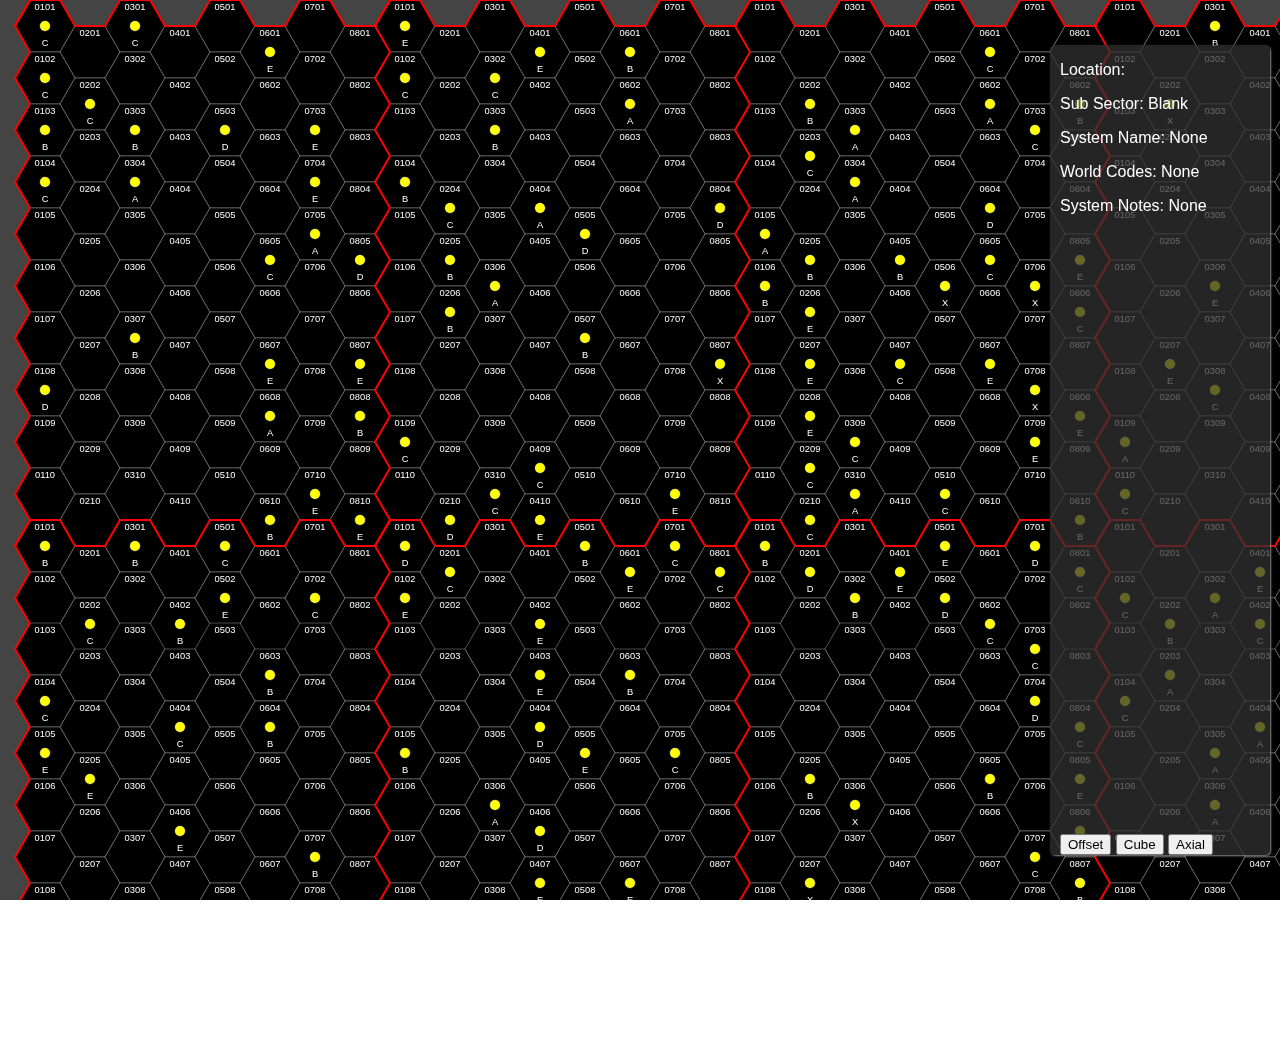
<file: public_html/mainpage.html>
<!DOCTYPE HTML>
<html>
    <head>
        <title>Traveler Hex Map</title>
        <meta http-equiv="Content-type" content="text/html; charset=utf-8">
  	<link rel="stylesheet" href="style.css" type="text/css" media="screen" title="no title" charset="utf-8">	 
        <script src="js/libs/jquery.js"></script>
        <script src="js/HexFunctions.js"></script>
	<script src="js/hexgrid.js"></script>	        
    </head>
  
  <body>
	<div id="toast">
            <div id="attributes">
		<p id= "location">Location:</p>
		<p id= "sub_sector">Sub Sector: Blank</p>
		<p id= "system_name">System Name: None</p>		
		<p id= "world_code">World Codes: None</p>
		<p id= "sytstem_notes">System Notes: None</p>
            </div>
                <div id="buttons">
                    <button id='Offset' type="Button" > Offset</button>
                    <button id='Cube' type="Button"  > Cube</button>
                    <button id ='Axial' type="Button" > Axial</button>
                </div>
	</div>
		
	<canvas id="hexCanvas"></canvas>
        <canvas id="selectCanvas"></canvas>
	
	<div id="debug" style="width:200;float:left">
		<p id="mouse_position">Mouse position (Pixel): </p>
		<p id="hex_position_offset">Mouse position (Offset): </p>
		<p id="hex_position_cube">Mouse position (Cube): </p>		
	</div>
  </body>
</html>
</file>
<file: public_html/style.css>
html, body {
margin: 0;
padding: 0;
width: 100%;
height: 100%;
background-color: #FFFFFF;
font-family: sans-serif;
text-decoration: none;

/* Disable text selection. */
-webkit-touch-callout: none;
-webkit-user-select: none;
-khtml-user-select: none;
-moz-user-select: none;
-ms-user-select: none;
-o-user-select: none;
user-select: none;
}

p { 
color: white 
}

.button {
border: 1px solid #222222;
text-align: center;
background: #15D2FF;
color: #222222;
font-size: 1.4em;
font-weight: bold;
-webkit-border-radius: 8px;
border-radius: 8px;
padding: 15px 10px 15px 10px;
cursor: pointer;
}

#buttons {
    position:absolute;
    bottom:0px; 
}

#toast {
height:90%;
width:200px;
padding-left:10px;
padding-right:10px;
background-color:rgba(50,50,50,0.75);
position:fixed;
right:10px;
top:5%;
border-radius:5px;
color:white;
box-shadow:1px 1px 2px #888888;
}

#hexCanvas {
left:0px;
width:100%;
height:100%;
background:#444444;
}
</file>
